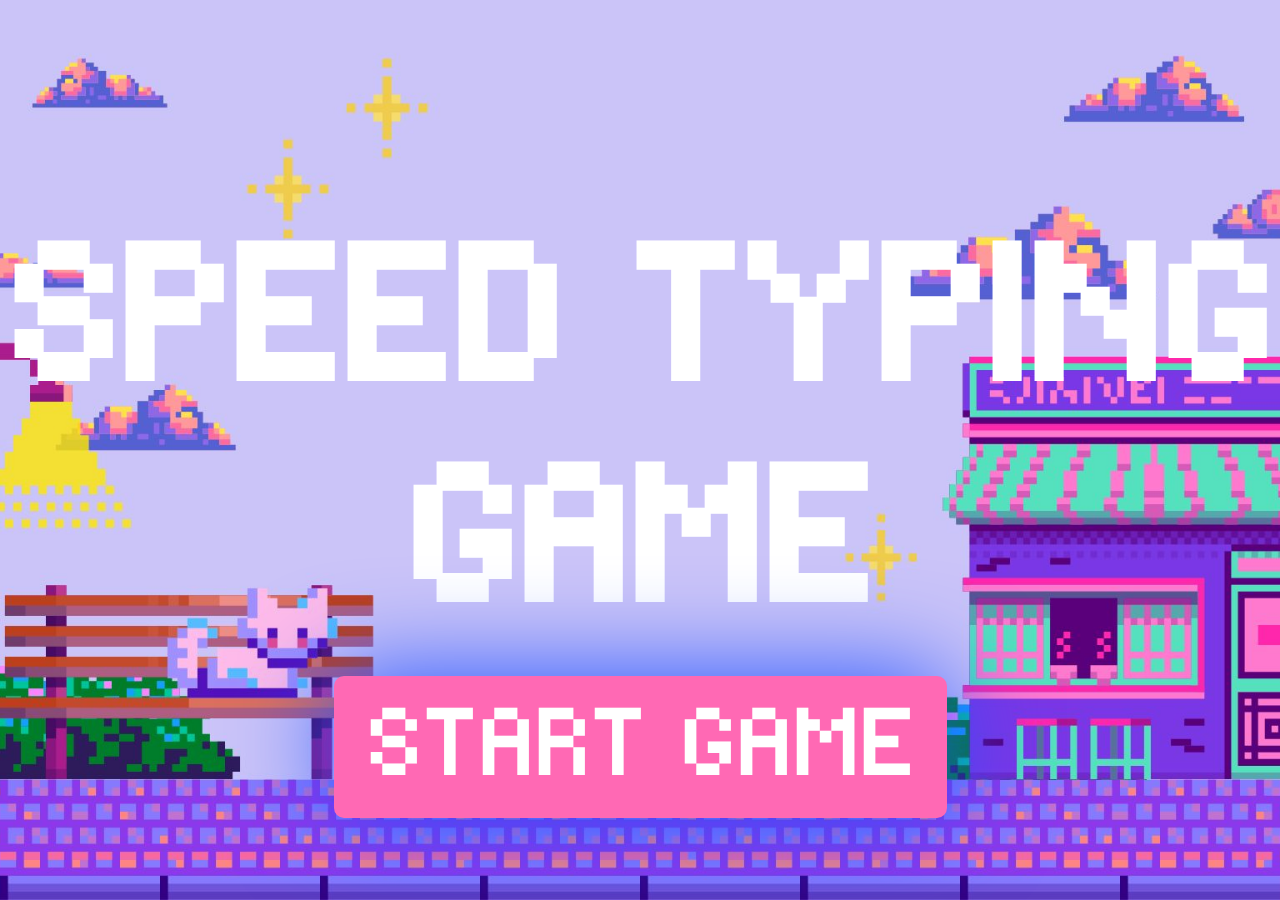
<file: index.html>
<!DOCTYPE html>
<html lang="en">
<head>
  <meta charset="UTF-8">
  <meta name="viewport" content="width=device-width, initial-scale=1.0">
  <link rel="stylesheet" href="styles.css">
  <title>Speed Typing Game</title>
</head>
<body class="start-page">
  <div class="start-container">
    <h1>Speed Typing Game</h1>
    <button onclick="window.location.href='game.html'">Start Game</button>
  </div>
</body>
</html>
</file>
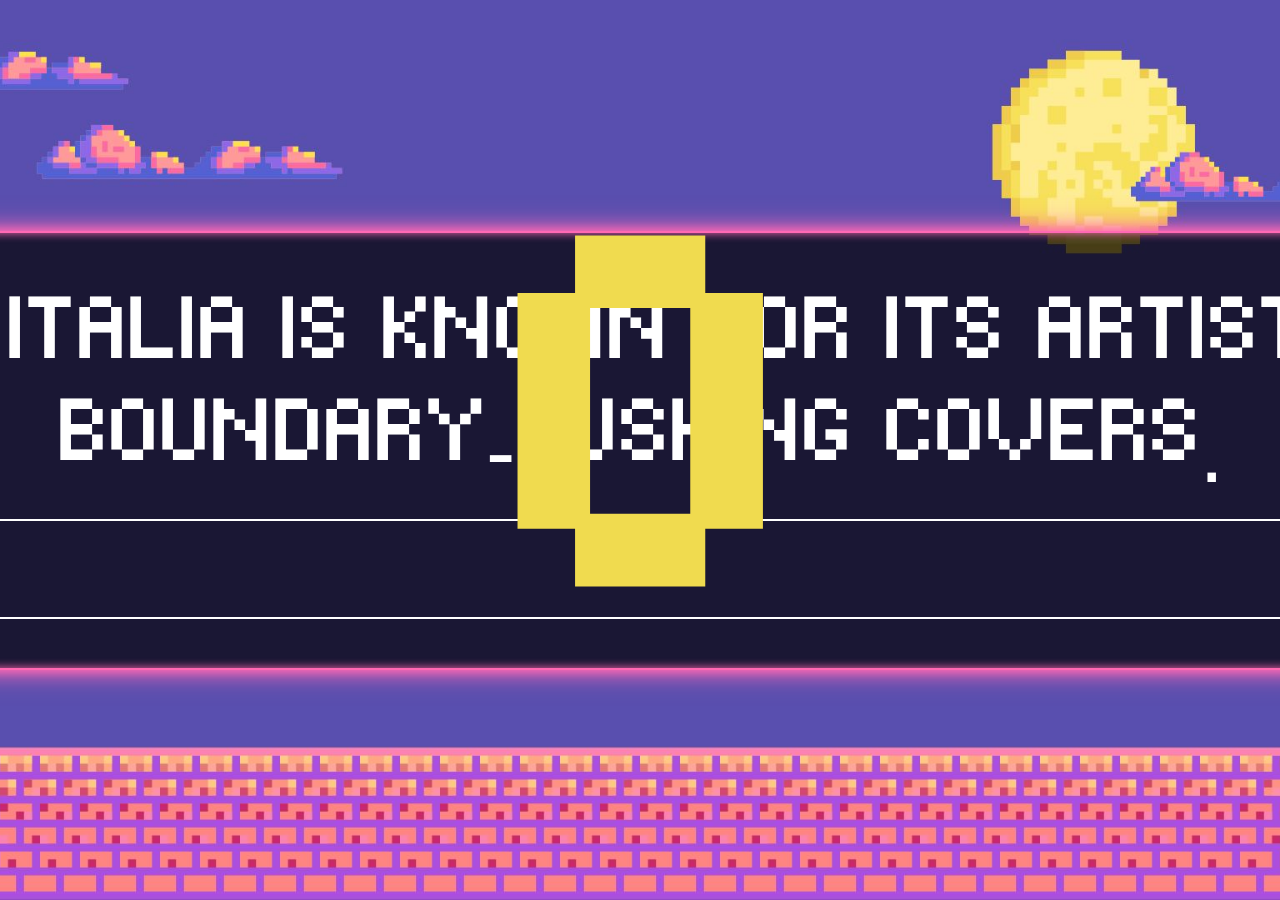
<file: game.html>
<!DOCTYPE html>
<html lang="en">
<head>
  <meta charset="UTF-8">
  <meta name="viewport" content="width=device-width, initial-scale=1.0">
  <link rel="stylesheet" href="styles.css">
  <script src="script.js" defer></script>
  <title>Speed Typing Game</title>
</head>
<body class="game-page">
  <div class="timer" id="timer">0</div>
  <div class="container">
    <div class="quote-display" id="quoteDisplay">quote</div>
    <textarea id="quoteInput" class="quote-input" autofocus></textarea>
  </div>
</body>
</html>
</file>
<file: styles.css>
@font-face {
    font-family: 'Cristik';
    src: url('Cristik.otf') format('opentype');
  }
  
  * {
    box-sizing: border-box;
  }
  
  body {
    margin: 0;
    font-family: 'Cristik', sans-serif;
  }
  
  .start-page {
    display: flex;
    justify-content: center;
    align-items: center;
    background: url('image1.jpg') no-repeat center center;
    background-size: cover;
    height: 100vh;
  }
  
  .start-container {
    text-align: center;
    color: white;
  }
  
  .start-container h1 {
    font-size: 12rem;
    margin-bottom: 1.5rem;
  }
  
  .start-container button {
    font-family: 'Cristik', sans-serif; 
    padding: 1rem 2rem;
    font-size: 6rem;
    background-color: #FF69B4;
    color: white;
    border: none;
    border-radius: 0.5rem;
    border-radius: 10px; 
    box-shadow: 0px 0px 100px rgba(31, 81, 255, 1);
    cursor: pointer;
  }
  
  .start-container button:hover {
    background-color: #ff85d0;
  }
  
  .game-page {
    display: flex;
    flex-direction: column;
    justify-content: center;
    align-items: center;
    background: url('image2.jpg') no-repeat center center;
    background-size: cover;
    height: 100vh;
    color: white;
  }
  
  .timer {
    position: absolute;
    top: 10rem;
    font-size: 30rem;
    font-weight: bold;
    color: #F0DB4F;
  }
  
  .container {
    background-color: rgba(0, 0, 0, 0.7);
    padding: 3rem;
    border-radius: 0.5rem;
    width: 1000%;
    max-width: 2000px;
    text-align: center;
    border: 2px solid #FF69B4; 
    box-shadow: 
        0 0 10px #FF69B4, 
        0 0 20px #FF69B4, 
        0 0 30px rgba(255, 105, 180, 0.7), 
        inset 0 0 10px #FF69B4; 
  }
  
  .quote-display {
    font-size: 5.5rem;
    margin-bottom: 1rem;
  }
  
  .quote-input {
    width: 100%;
    height: 100px;
    font-size: 4.5rem;
    padding: 0.5rem;
    border-radius: 0.5rem;
    border: 2px solid #A1922E;
    background-color: transparent;
    color: white;
  }
  
  .quote-input:focus {
    outline: none;
    border-color: white;
  }
  
  .correct {
    color: green;
  }
  
  .incorrect {
    color: red;
    text-decoration: underline;
  }
</file>
